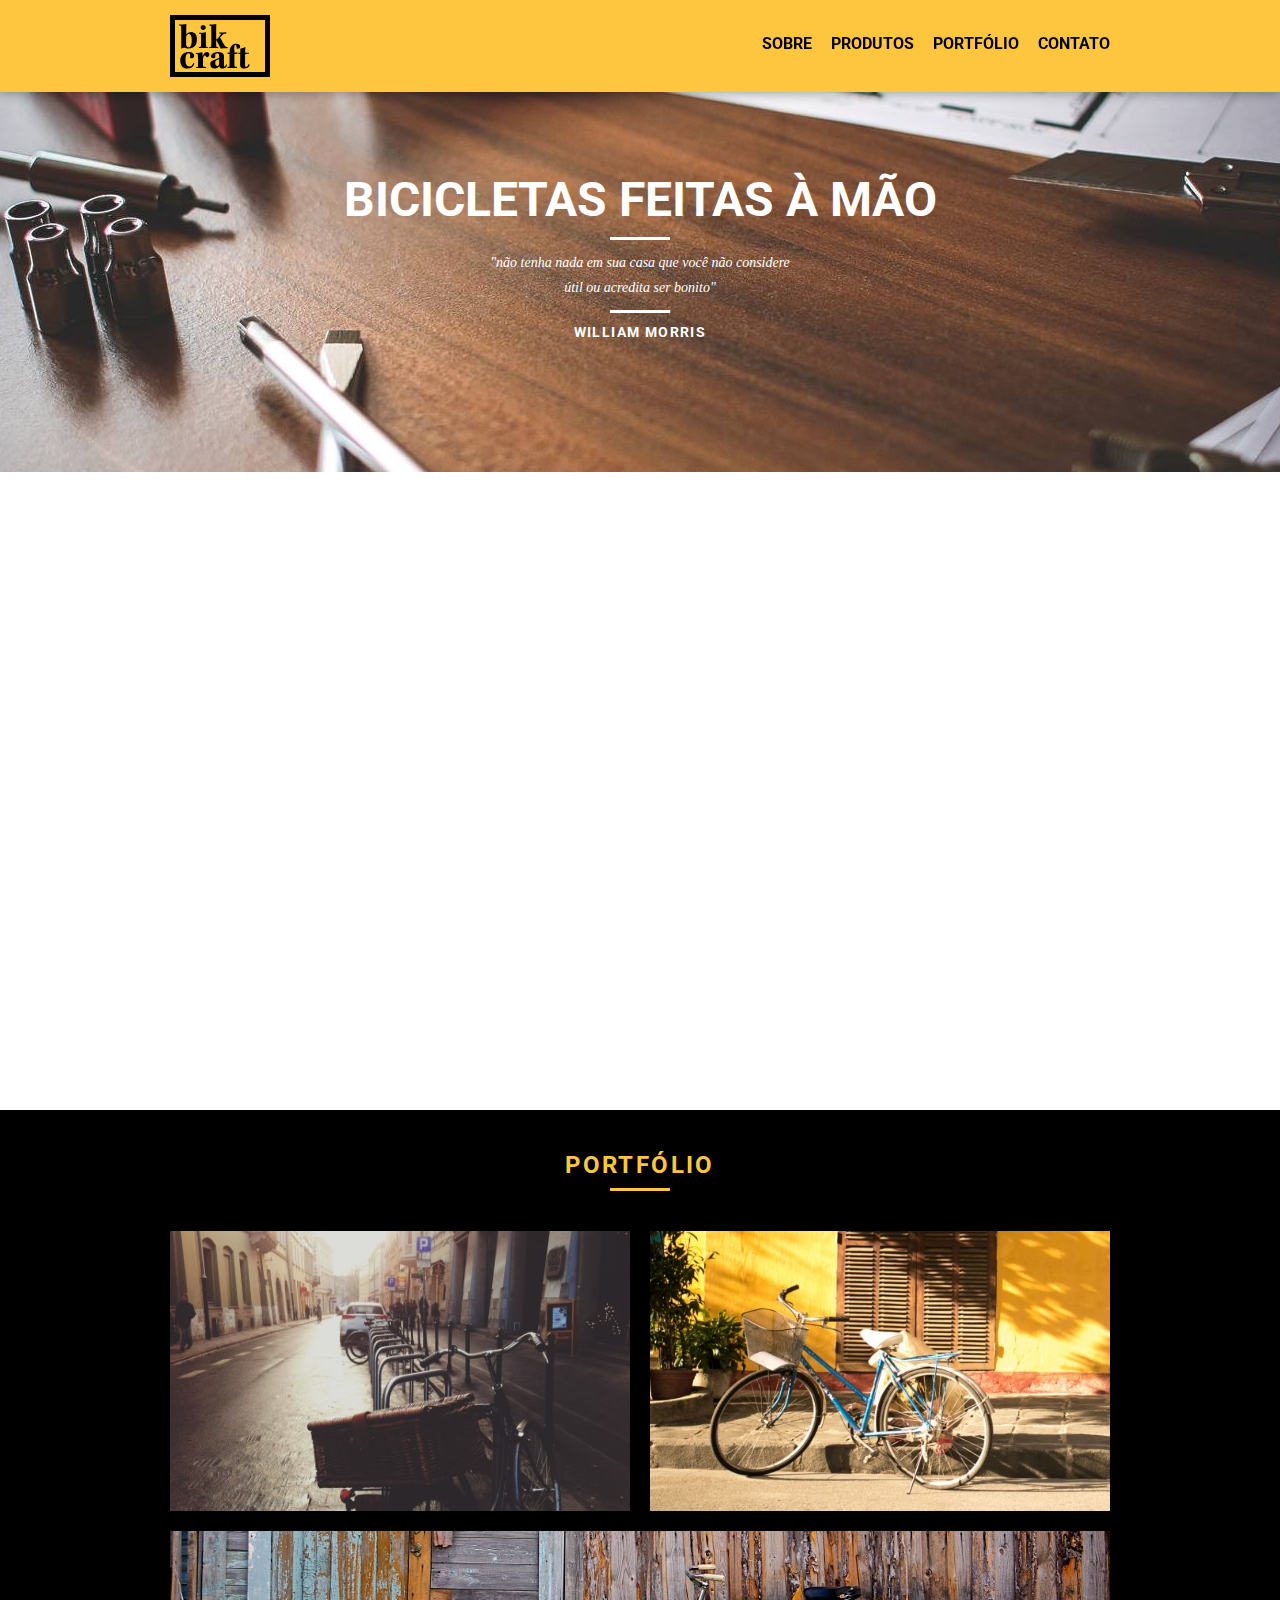
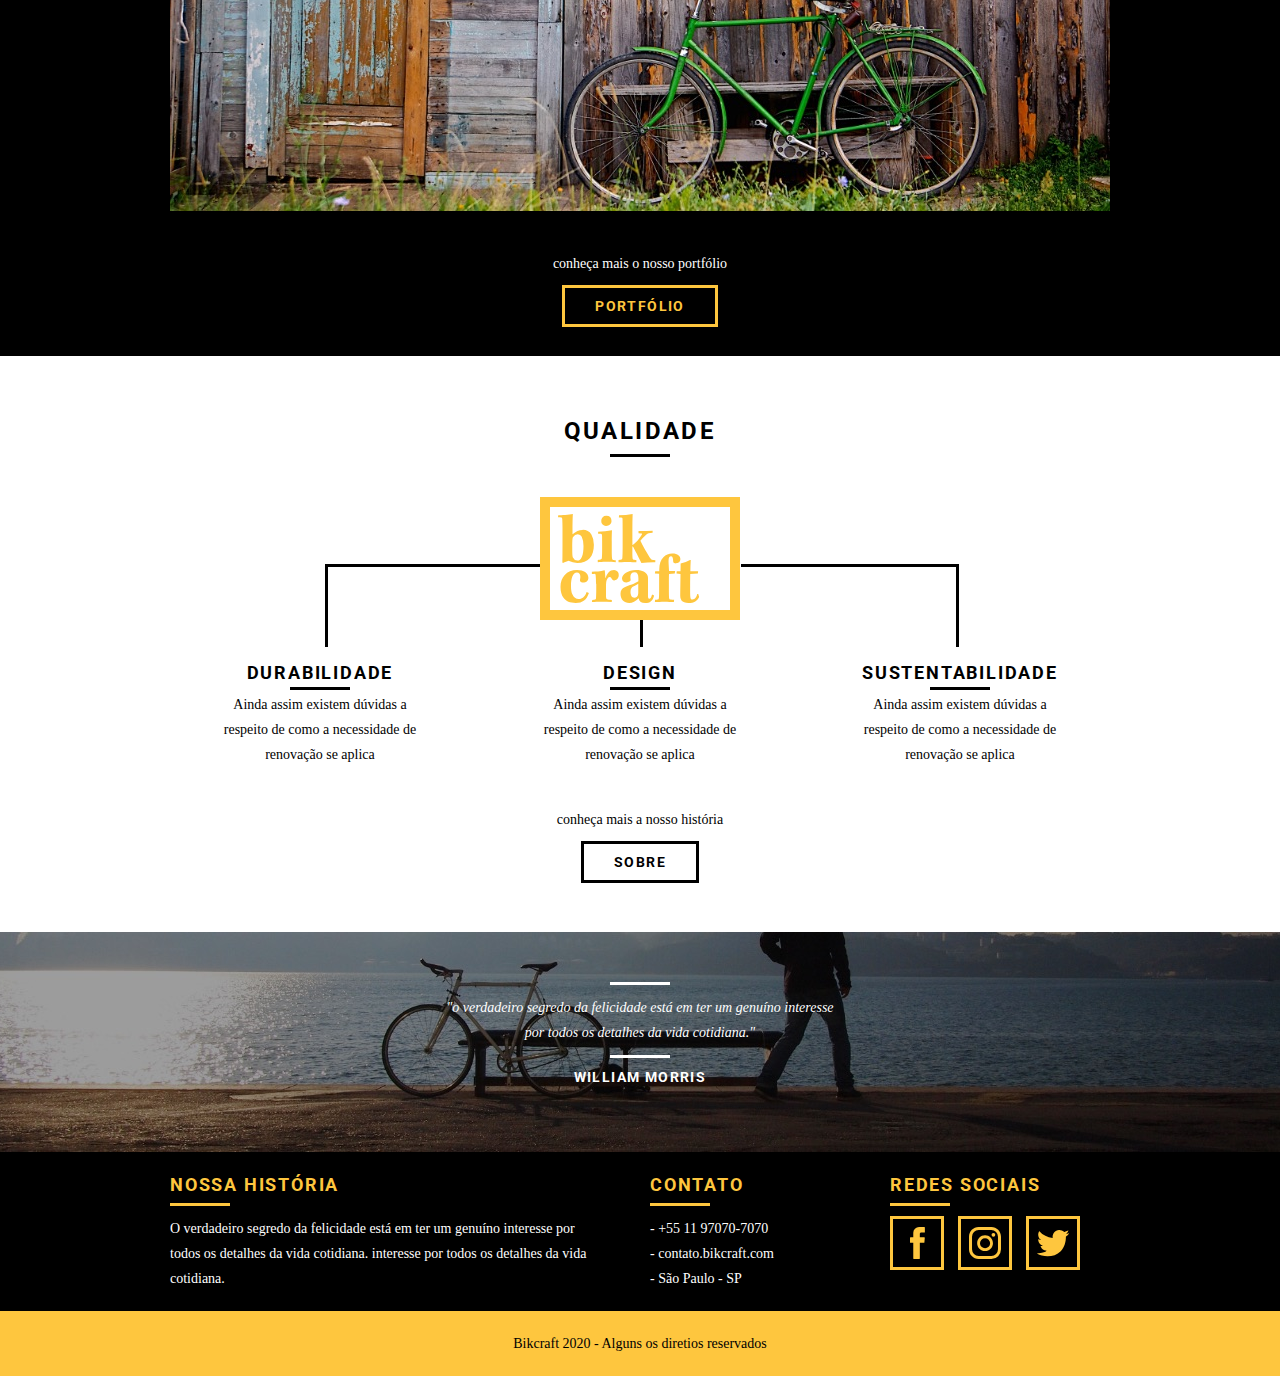
<file: index.html>
<!DOCTYPE html>
<html lang="pt-br">

<head>
  <meta charset="UTF-8">
  <meta name="viewport" content="width=device-width, initial-scale=1.0">
  <title>Bikcraft</title>
  <link rel="stylesheet" href="css/normalize.css">
  <link rel="stylesheet" href="css/reset.css">
  <link rel="stylesheet" href="css/grid.css">
  <link rel="stylesheet" href="css/style.css">
  <link rel="stylesheet" href="css/responsivo.css">

  <link rel="shortcut icon" href="favicon.ico" type="image/x-icon">

  <link href="https://fonts.googleapis.com/css2?family=Roboto:ital,wght@0,400;0,700;1,400&display=swap" rel="stylesheet">

  <!-- Adiciona a classe "js" para javascript no site, apenas para caso o browser usado para acessá-lo não habilite automaticamente (que é raro, mas pode acontece) -->
  <script>document.documentElement.classList.add("js")</script>
</head>

<body>
  <header class="header">
    <div class="container">
      <a href="index.html" class="grid-4" title="home">
        <img src="img/bikcraft.svg" alt="logo bikvcraft">
      </a>
      <nav class="header-menu grid-12">
        <ul>
          <li><a href="sobre.html" title="sobre">Sobre</a></li>
          <li><a href="produtos.html" title="produtos">Produtos</a></li>
          <li><a href="portfolio.html" title="portfolio">Portfólio</a></li>
          <li><a href="contato.html" title="contato">Contato</a></li>
        </ul>
      </nav>
    </div>
  </header>

  <section class="introducao">
    <div class="conatiner">
      <h1 data-anime="400" class="fadeInDown">Bicicletas feitas à mão</h1>
      <blockquote data-anime="800" class="quote-externo fadeInDown">
        <p>"não tenha nada em sua casa que você não considere útil ou acredita ser bonito"</p>
        <cite>WILLIAM MORRIS</cite>
      </blockquote>
      <a data-anime="1200" href="produtos.html" class="btn">Orçamento</a>
    </div>
  </section>

  <section data-anime="1600" class="produtos container fadeInDown">
    <h2 class="subtitulo">Produtos</h2>
    <ul class="produtos-lista">
      <li class="grid-1-3">
        <div class="produtos-icone">
          <img src="./img/produtos/passeio.svg" alt="bicicleta de passeio">
        </div>
        <h3>Passeio</h3>
        <p>Ainda assim existem dúvidas a respeito de como a necessidade de renovação.</p>
      </li>
      <li class="grid-1-3">
        <div class="produtos-icone">
          <img src="./img/produtos/esporte.svg" alt="bicicleta de esporte">
        </div>
        <h3>Esporte</h3>
        <p>Ainda assim existem dúvidas a respeito de como a necessidade de renovação.</p>
      </li>
      <li class="grid-1-3">
        <div class="produtos-icone">
          <img src="./img/produtos/retro.svg" alt="bicicleta retro">
        </div>
        <h3>Retrô</h3>
        <p>Ainda assim existem dúvidas a respeito de como a necessidade de renovação.</p>
      </li>
    </ul>

    <div class="call">
      <p>clique aqui e veja os detalhes dos produtos</p>
      <a href="produtos.html" class="btn btn-preto">Produtos</a>
    </div>
  </section>

  <section class="portfolio">
    <div class="container">
      <h2 class="subtitulo">Portfólio</h2>
      <ul class="portfolio-lista">
        <li class="grid-8"><img src="img/portfolio/retro.jpg" alt="bike retro"></li>
        <li class="grid-8"><img src="img/portfolio/passeio.jpg" alt="bike passeio"></li>
        <li class="grid-16"><img src="img/portfolio/esporte.jpg" alt="bike esporte"></li>
      </ul>

      <div class="call">
        <p>conheça mais o nosso portfólio</p>
        <a href="portfolio.html" class="btn">Portfólio</a>
      </div>
    </div>
  </section>

  <section class="qualidade container">
    <h2 class="subtitulo">Qualidade</h2>
    <img src="img/bikcraft-qualidade.svg" alt="bickcraft">
    <ul class="qualidade-lista">
      <li class="grid-1-3">
        <h3>Durabilidade</h3>
        <p>Ainda assim existem dúvidas a respeito de como a necessidade de renovação se aplica</p>
      </li>
      <li class="grid-1-3">
        <h3>Design</h3>
        <p>Ainda assim existem dúvidas a respeito de como a necessidade de renovação se aplica</p>
      </li>
      <li class="grid-1-3">
        <h3>Sustentabilidade</h3>
        <p>Ainda assim existem dúvidas a respeito de como a necessidade de renovação se aplica</p>
      </li>
    </ul>

    <div class="call">
      <p>conheça mais a nosso história</p>
      <a href="sobre.html" class="btn btn-preto">Sobre</a>
    </div>
  </section>

  <section class="quebra">
    <blockquote class="quote-externo container">
      <p>
        "o verdadeiro segredo da felicidade está em ter um genuíno interesse por todos os detalhes da vida cotidiana."
      </p>
      <cite>WILLIAM MORRIS</cite>
    </blockquote>
  </section>

  <footer>
    <div class="footer">
      <div class="container">
        <div class="grid-8 footer-historia">
          <h3>Nossa História</h3>
          <p>O verdadeiro segredo da felicidade está em ter um genuíno interesse por todos os detalhes da vida cotidiana. interesse por todos os detalhes da vida cotidiana.</p>
        </div>

        <div class="grid-4 footer-contato">
          <h3>Contato</h3>
          <ul>
            <li>- +55 11 97070-7070</li>
            <li>- contato.bikcraft.com</li>
            <li>- São Paulo - SP</li>
          </ul>
        </div>

        <div class="grid-4 footer-redes-sociais">
          <h3>Redes Sociais</h3>
          <ul>
            <li>
              <a href="https://facebook.com" target="_blank">
                <img src="img/redes-sociais/facebook.svg" alt="rede social facebook">
              </a>
            </li>
            <li>
              <a href="https://instagram.com" target="_blank">
                <img src="img/redes-sociais/instagram.svg" alt="rede social instagram">
              </a>
            </li>
            <li>
              <a href="https://twitter.com" target="_blank">
                <img src="img/redes-sociais/twitter.svg" alt="rede social twitter">
              </a>
            </li>
          </ul>
        </div>
      </div>
    </div>

    <div class="copyright">
      <div class="container">
        <p class="grid-16">Bikcraft 2020 - Alguns os diretios reservados</p>
      </div>
    </div>
  </footer>

  <script src="./js/simple-anime.js"></script>
  <script src="./js/script.js"></script>
</body>

</html>
</file>
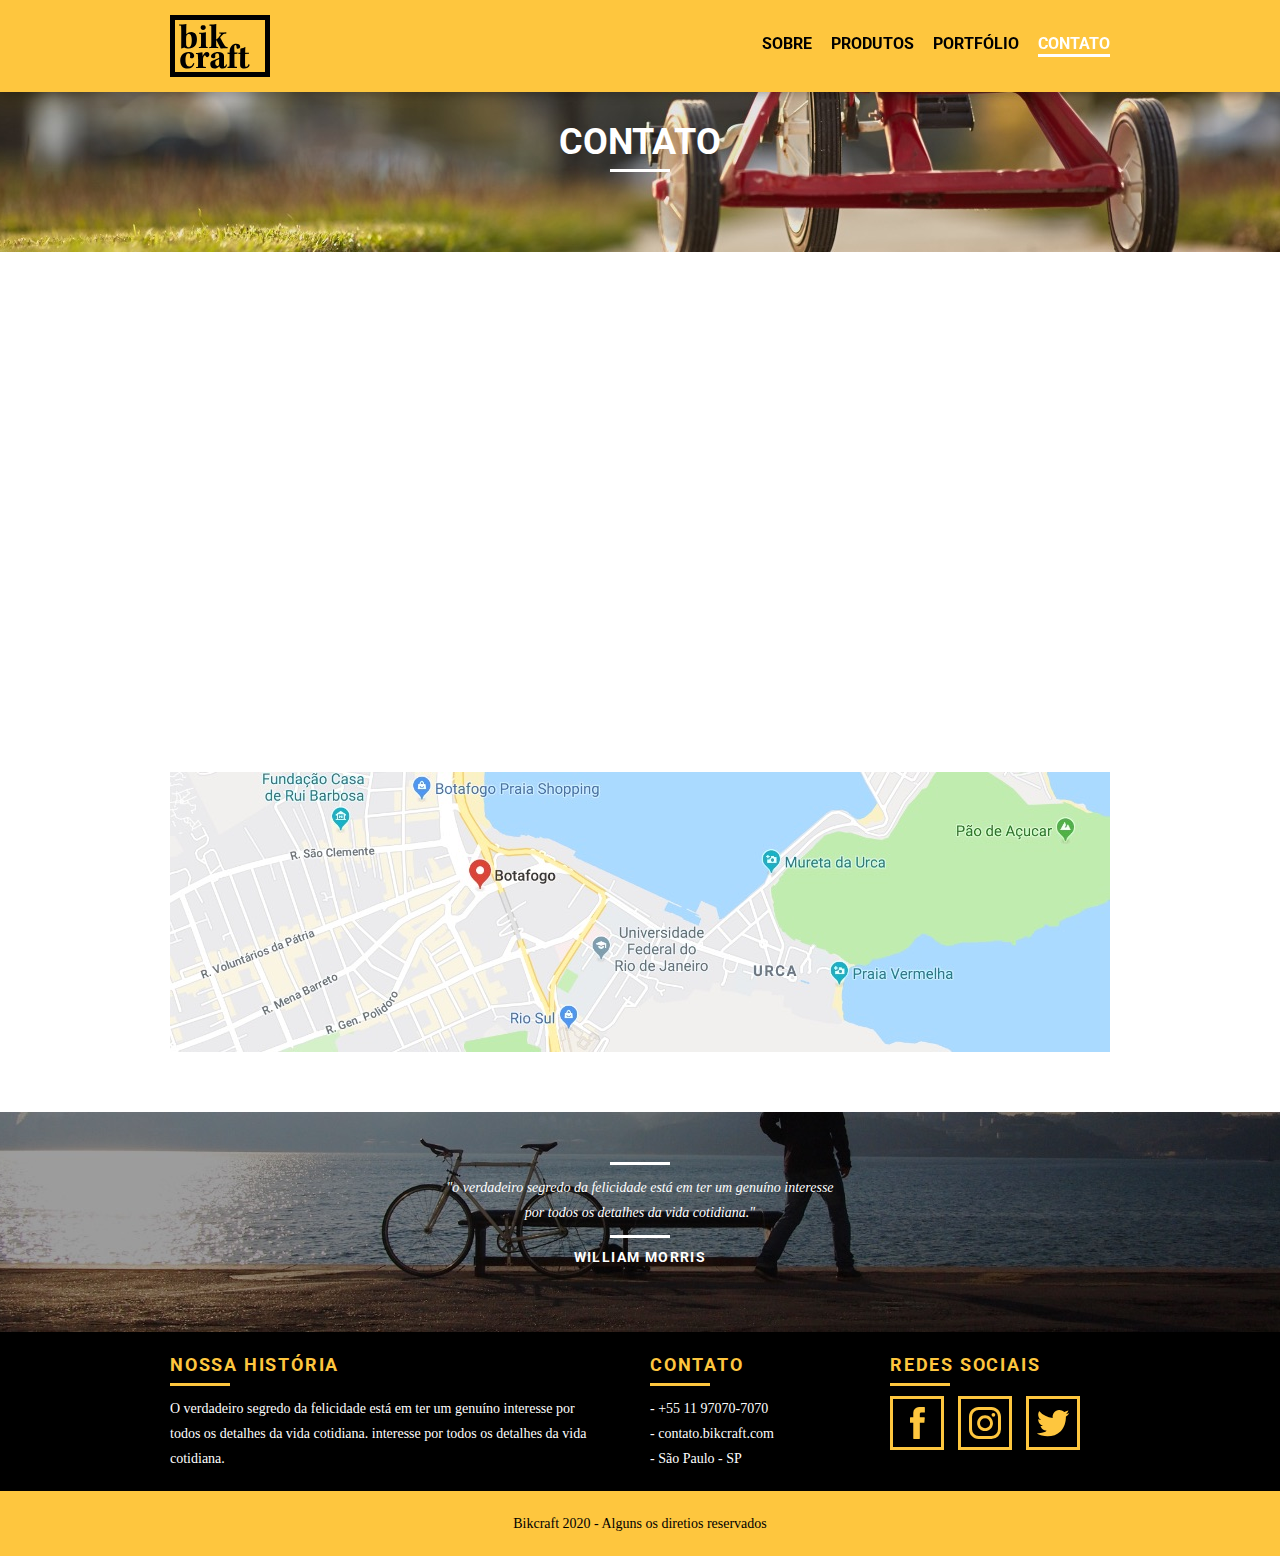
<file: contato.html>
<!DOCTYPE html>
<html lang="pt-br">

<head>
  <meta charset="UTF-8">
  <meta name="viewport" content="width=device-width, initial-scale=1.0">
  <title>Bikcraft - Contato</title>
  <link rel="stylesheet" href="css/normalize.css">
  <link rel="stylesheet" href="css/reset.css">
  <link rel="stylesheet" href="css/grid.css">
  <link rel="stylesheet" href="css/style.css">
  <link rel="stylesheet" href="css/contato.css">
  <link rel="stylesheet" href="css/responsivo.css">

  <link rel="shortcut icon" href="favicon.ico" type="image/x-icon">

  <link href="https://fonts.googleapis.com/css2?family=Roboto:ital,wght@0,400;0,700;1,400&display=swap" rel="stylesheet">

  <!-- Adiciona a classe "js" para javascript no site, apenas para caso o browser usado para acessá-lo não habilite automaticamente (que é raro, mas pode acontece) -->
  <script>document.documentElement.classList.add("js")</script>
</head>

<body>
  <header class="header">
    <div class="container">
      <a href="index.html" class="grid-4" title="home">
        <img src="img/bikcraft.svg" alt="logo bikvcraft">
      </a>
      <nav class="header-menu grid-12">
        <ul>
          <li><a href="sobre.html" title="sobre">Sobre</a></li>
          <li><a href="produtos.html" title="produtos">Produtos</a></li>
          <li><a href="portfolio.html" title="portfolio">Portfólio</a></li>
          <li><a href="contato.html" title="contato" class="menu-ativo">Contato</a></li>
        </ul>
      </nav>
    </div>
  </header>

  <section class="introducao-interna interna-contato">
    <div class="container">
      <h1 data-anime="400" class="fadeInDown">Contato</h1>
      <p data-anime="800" class="fadeInDown">tire suas dúvidas com a gente</p>
    </div>
  </section>

  <section data-anime="1200" class="contato container fadeInDown">
    <form id="form-orcamento" class="contato-form grid-8">
      <label for="nome">Nome</label>
      <input type="text" id="nome">

      <label for="email">E-mail</label>
      <input type="text" id="email">

      <label for="telefone">Telefone</label>
      <input type="text" id="telefone">

      <label for="especificacoes">Mensagem</label>
      <textarea type="text" id="especificacoes"></textarea>

      <button type="submit" class="btn">Enviar</button>
    </form>
    <div class="contato-dados grid-8">
      <h3>Dados</h3>
      <span>+55 11 97070-7070</span>
      <span>orcamento@bikcraft.com.br</span>
      <span>Rua Aquela Lá - São Paulo</span>
      <span>São Paulo - SP - Brasil</span>
      <h3>Redes Sociais</h3>
      <ul>
        <li>
          <a href="https://facebook.com" target="_blank">
            <img src="img/redes-sociais/facebook.svg" alt="rede social facebook">
          </a>
        </li>
        <li>
          <a href="https://instagram.com" target="_blank">
            <img src="img/redes-sociais/instagram.svg" alt="rede social instagram">
          </a>
        </li>
        <li>
          <a href="https://twitter.com" target="_blank">
            <img src="img/redes-sociais/twitter.svg" alt="rede social twitter">
          </a>
        </li>
      </ul>
    </div>
  </section>

  <section class="container contato-mapa">
    <a href="https://google.com" target="_blank" class="grid-16">
      <img src="img/endereco-bikcraft.jpg" alt="Endereço da Bikcraft">
    </a>
  </section>

  <section class="quebra">
    <blockquote class="quote-externo container">
      <p>
        "o verdadeiro segredo da felicidade está em ter um genuíno interesse por todos os detalhes da vida cotidiana."
      </p>
      <cite>WILLIAM MORRIS</cite>
    </blockquote>
  </section>

  <footer>
    <div class="footer">
      <div class="container">
        <div class="grid-8 footer-historia">
          <h3>Nossa História</h3>
          <p>O verdadeiro segredo da felicidade está em ter um genuíno interesse por todos os detalhes da vida cotidiana. interesse por todos os detalhes da vida cotidiana.</p>
        </div>

        <div class="grid-4 footer-contato">
          <h3>Contato</h3>
          <ul>
            <li>- +55 11 97070-7070</li>
            <li>- contato.bikcraft.com</li>
            <li>- São Paulo - SP</li>
          </ul>
        </div>

        <div class="grid-4 footer-redes-sociais">
          <h3>Redes Sociais</h3>
          <ul>
            <li>
              <a href="https://facebook.com" target="_blank">
                <img src="img/redes-sociais/facebook.svg" alt="rede social facebook">
              </a>
            </li>
            <li>
              <a href="https://instagram.com" target="_blank">
                <img src="img/redes-sociais/instagram.svg" alt="rede social instagram">
              </a>
            </li>
            <li>
              <a href="https://twitter.com" target="_blank">
                <img src="img/redes-sociais/twitter.svg" alt="rede social twitter">
              </a>
            </li>
          </ul>
        </div>
      </div>
    </div>

    <div class="copyright">
      <div class="container">
        <p class="grid-16">Bikcraft 2020 - Alguns os diretios reservados</p>
      </div>
    </div>
  </footer>

  <script src="./js/simple-anime.js"></script>
  <script src="./js/script.js"></script>
</body>

</html>
</file>
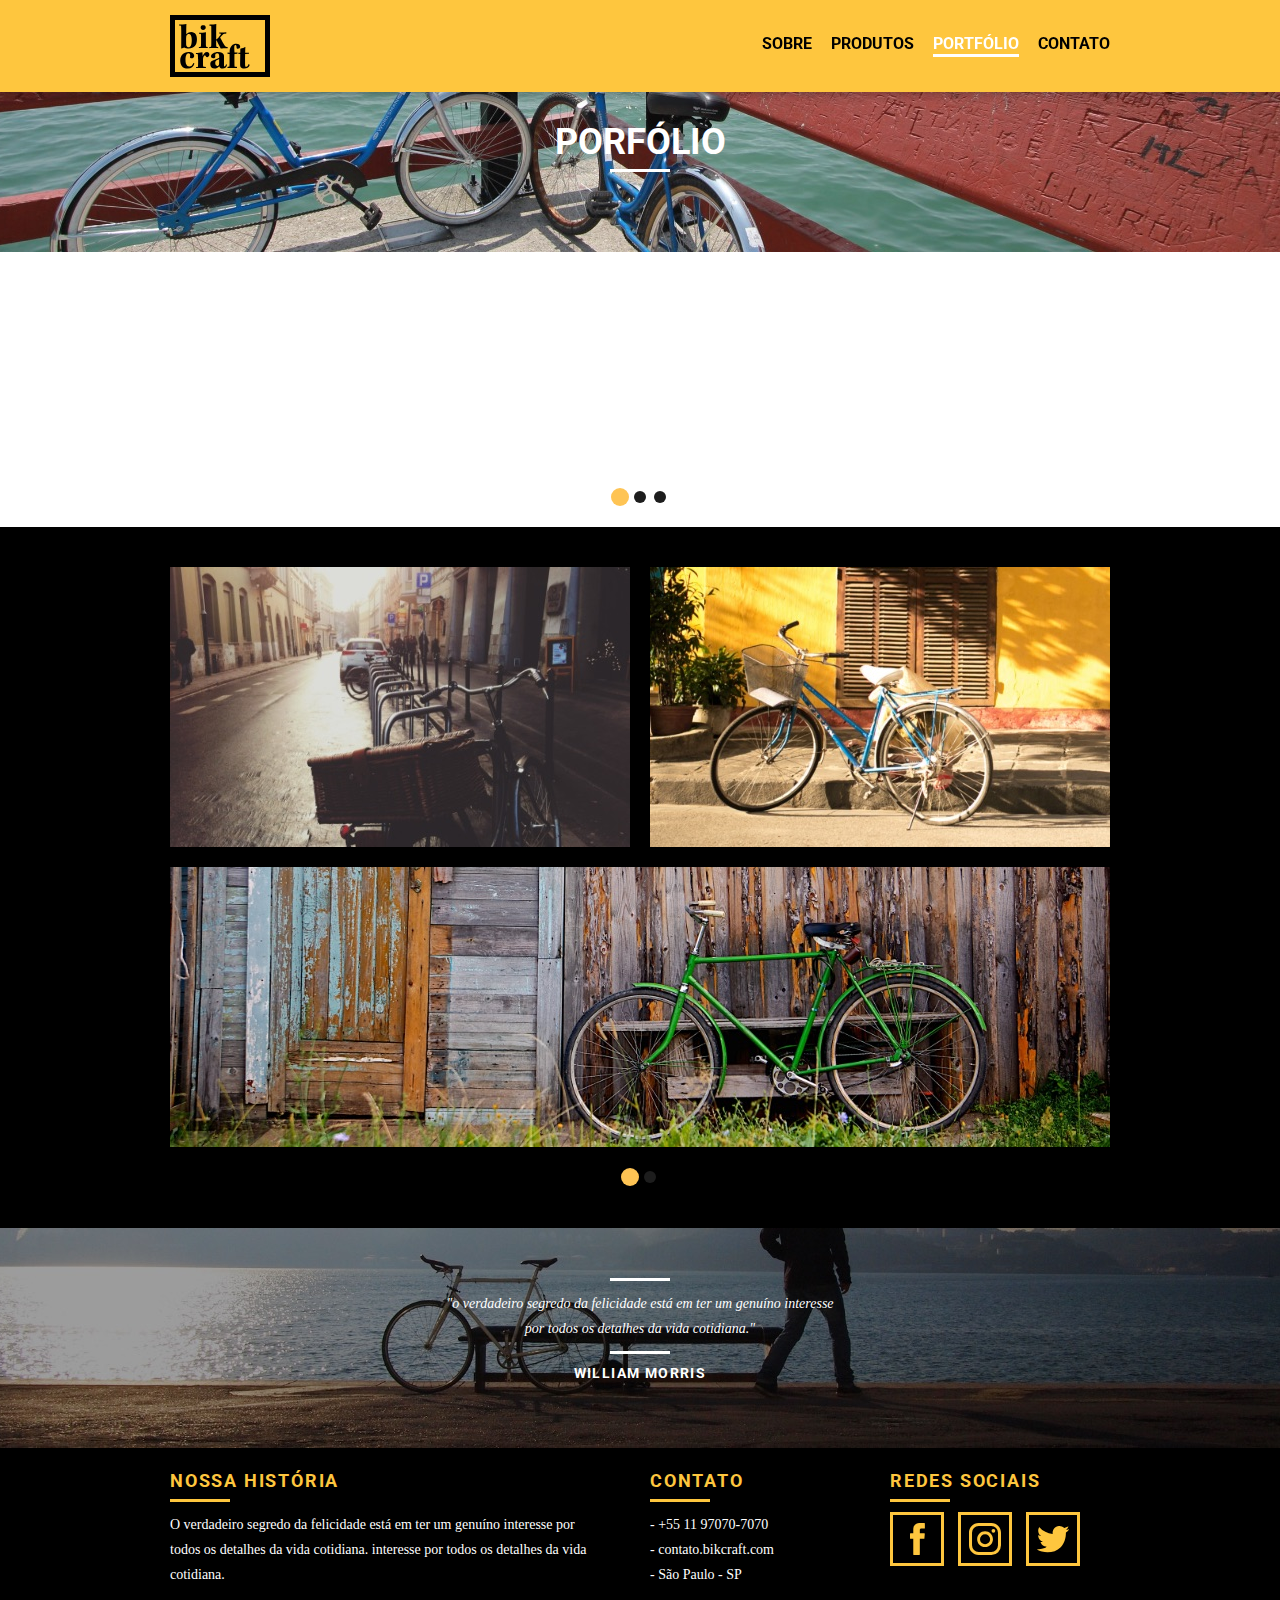
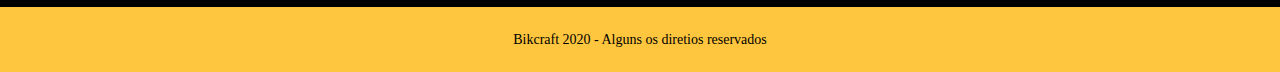
<file: portfolio.html>
<!DOCTYPE html>
<html lang="pt-br">

<head>
  <meta charset="UTF-8">
  <meta name="viewport" content="width=device-width, initial-scale=1.0">
  <title>Bikcraft - Portfolio</title>
  <link rel="stylesheet" href="css/normalize.css">
  <link rel="stylesheet" href="css/reset.css">
  <link rel="stylesheet" href="css/grid.css">
  <link rel="stylesheet" href="css/style.css">
  <link rel="stylesheet" href="css/portfolio.css">
  <link rel="stylesheet" href="css/responsivo.css">

  <link rel="shortcut icon" href="favicon.ico" type="image/x-icon">

  <link href="https://fonts.googleapis.com/css2?family=Roboto:ital,wght@0,400;0,700;1,400&display=swap" rel="stylesheet">

  <!-- Adiciona a classe "js" para javascript no site, apenas para caso o browser usado para acessá-lo não habilite automaticamente (que é raro, mas pode acontece) -->
  <script>document.documentElement.classList.add("js")</script>
</head>

<body>
  <header class="header">
    <div class="container">
      <a href="index.html" class="grid-4" title="home">
        <img src="img/bikcraft.svg" alt="logo bikvcraft">
      </a>
      <nav class="header-menu grid-12">
        <ul>
          <li><a href="sobre.html" title="sobre">Sobre</a></li>
          <li><a href="produtos.html" title="produtos">Produtos</a></li>
          <li><a href="portfolio.html" title="portfolio" class="menu-ativo">Portfólio</a></li>
          <li><a href="contato.html" title="contato">Contato</a></li>
        </ul>
      </nav>
    </div>
  </header>

  <section class="introducao-interna interna-portfolio">
    <div class="container">
      <h1 data-anime="400" class="fadeInDown">Porfólio</h1>
      <p data-anime="800" class="fadeInDown">conheça os projetos que amamos mostrar</p>
    </div>
  </section>

  <section data-anime="1200" data-slide="quote" class="container fadeInDown">
    <blockquote class="quote-clientes">
      <p>"Pedalar sempre foi a minha paixão, o que o pessal da Bikcraft fez foi intensificar o meu amor por esta atividade. Recomendo a todos que amo."</p>
      <cite>Barbara Moss</cite>
    </blockquote>

    <blockquote class="quote-clientes">
      <p>"Nada melhor do que dar um rolê com a minha Bikcraft no paque. Essa é a minha companheira mais fiel, nunca me traiu e está sempre à minha disposição."</p>
      <cite>Jhony Rato</cite>
    </blockquote>

    <blockquote class="quote-clientes">
      <p>"Aqueles que ainda não possuem uma Bikcraft, não sabem o que estão perdendo, A precisão é absurda e a velocidade transcedental. Nunca vi nada igual."</p>
      <cite>Bernardo </cite>
    </blockquote>
  </section>

  <section class="portfolio">
    <div class="container" data-slide="portfolio">
      <ul class="portfolio-lista">
        <li class="grid-8"><img src="img/portfolio/retro.jpg" alt="bike retro"></li>
        <li class="grid-8"><img src="img/portfolio/passeio.jpg" alt="bike passeio"></li>
        <li class="grid-16"><img src="img/portfolio/esporte.jpg" alt="bike esporte"></li>
      </ul>
      <ul class="portfolio-lista">
        <li class="grid-8"><img src="img/portfolio/passeio.jpg" alt="bike passeio"></li>
        <li class="grid-8"><img src="img/portfolio/retro.jpg" alt="bike retro"></li>
        <li class="grid-16"><img src="img/portfolio/esporte.jpg" alt="bike esporte"></li>
      </ul>
    </div>
  </section>

  <section class="quebra">
    <blockquote class="quote-externo container">
      <p>
        "o verdadeiro segredo da felicidade está em ter um genuíno interesse por todos os detalhes da vida cotidiana."
      </p>
      <cite>WILLIAM MORRIS</cite>
    </blockquote>
  </section>

  <footer>
    <div class="footer">
      <div class="container">
        <div class="grid-8 footer-historia">
          <h3>Nossa História</h3>
          <p>O verdadeiro segredo da felicidade está em ter um genuíno interesse por todos os detalhes da vida cotidiana. interesse por todos os detalhes da vida cotidiana.</p>
        </div>

        <div class="grid-4 footer-contato">
          <h3>Contato</h3>
          <ul>
            <li>- +55 11 97070-7070</li>
            <li>- contato.bikcraft.com</li>
            <li>- São Paulo - SP</li>
          </ul>
        </div>

        <div class="grid-4 footer-redes-sociais">
          <h3>Redes Sociais</h3>
          <ul>
            <li>
              <a href="https://facebook.com" target="_blank">
                <img src="img/redes-sociais/facebook.svg" alt="rede social facebook">
              </a>
            </li>
            <li>
              <a href="https://instagram.com" target="_blank">
                <img src="img/redes-sociais/instagram.svg" alt="rede social instagram">
              </a>
            </li>
            <li>
              <a href="https://twitter.com" target="_blank">
                <img src="img/redes-sociais/twitter.svg" alt="rede social twitter">
              </a>
            </li>
          </ul>
        </div>
      </div>
    </div>

    <div class="copyright">
      <div class="container">
        <p class="grid-16">Bikcraft 2020 - Alguns os diretios reservados</p>
      </div>
    </div>
  </footer>

  <script src="./js/simple-slide.js"></script>
  <script src="./js/simple-anime.js"></script>
  <script src="./js/script.js"></script>
</body>

</html>
</file>
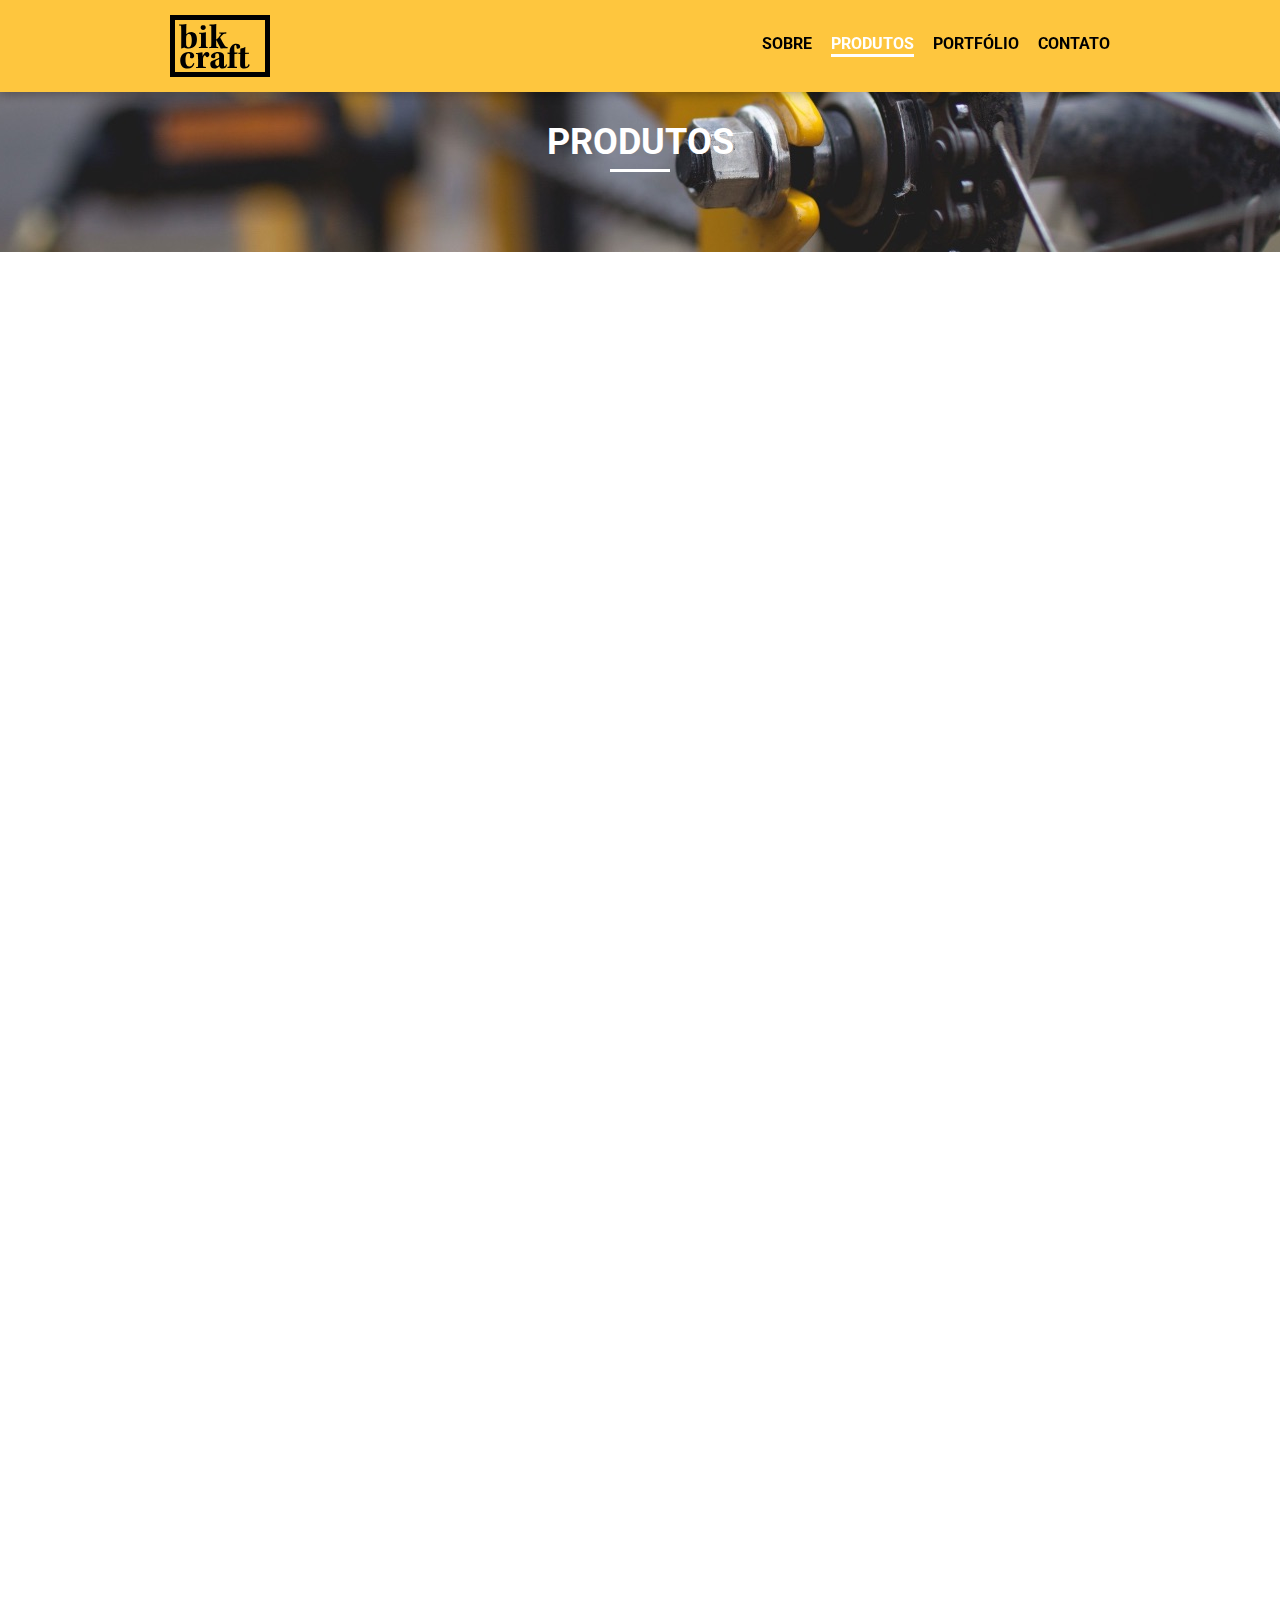
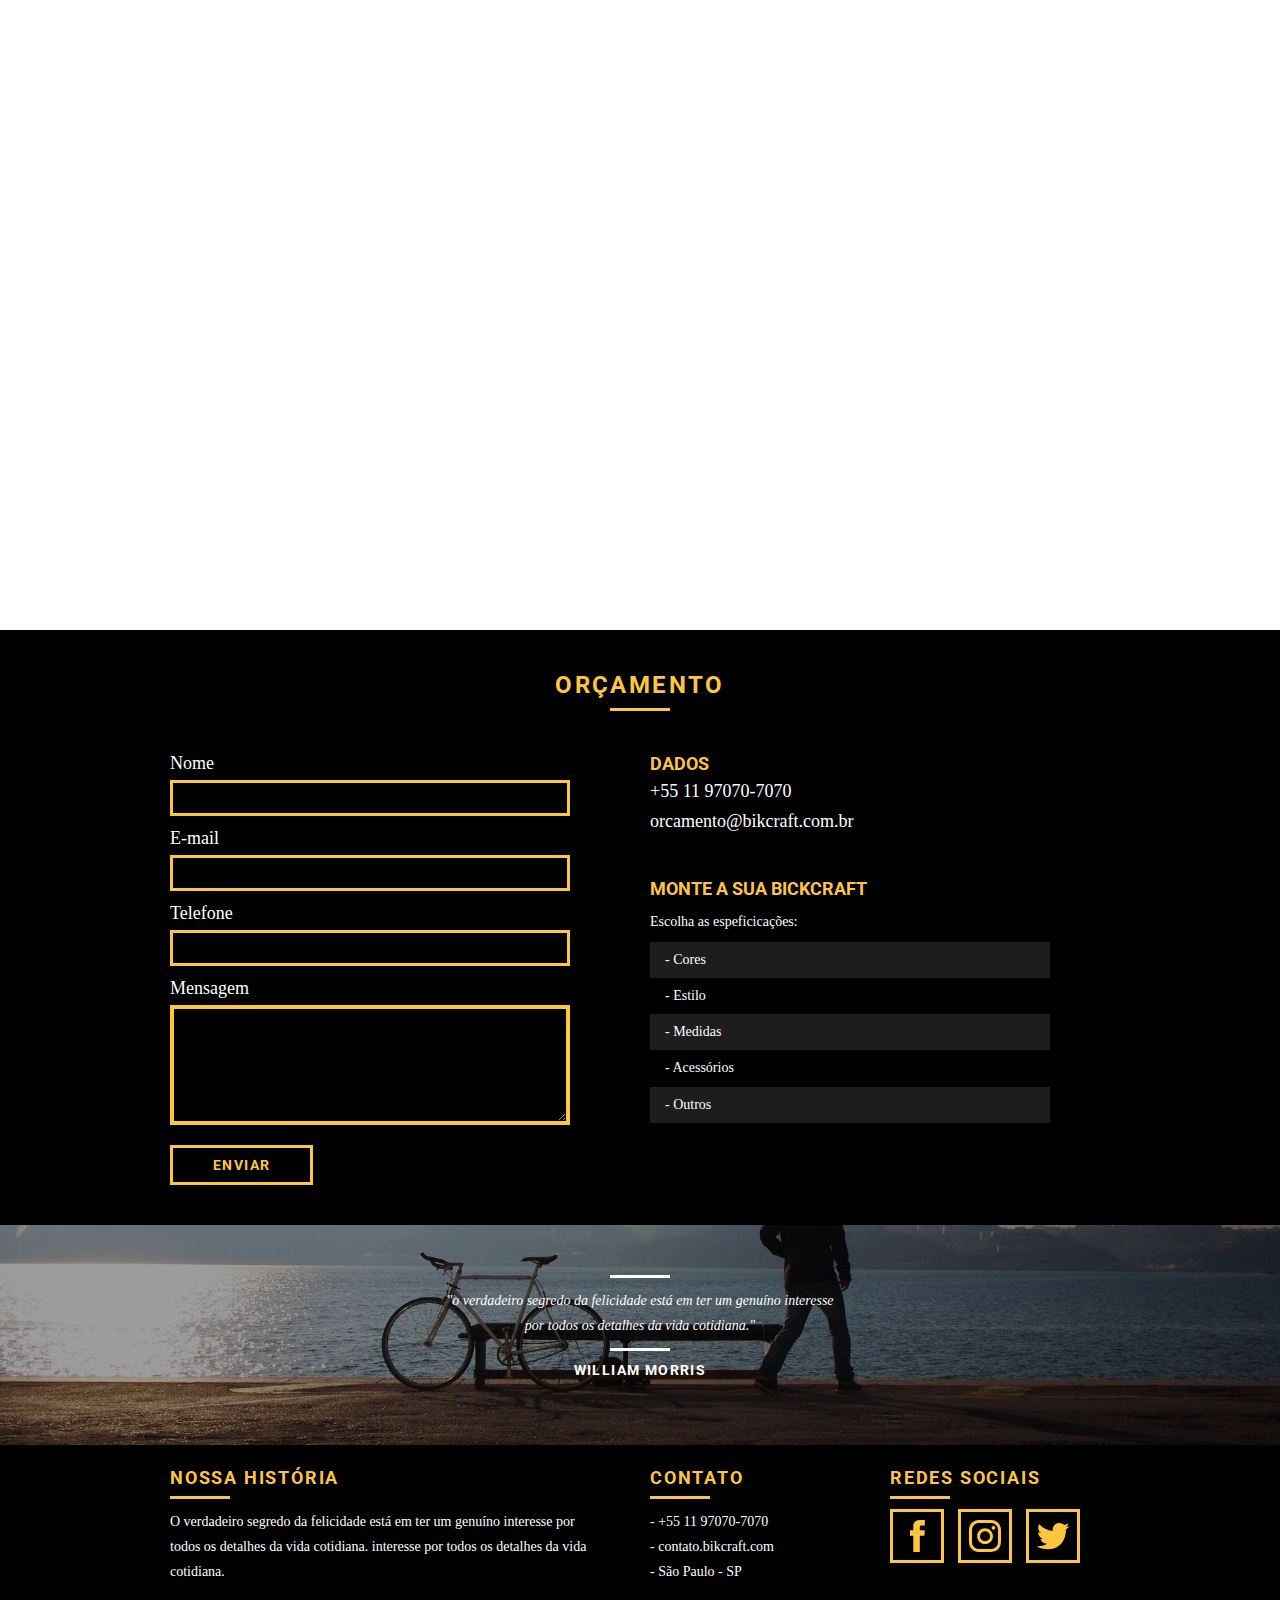
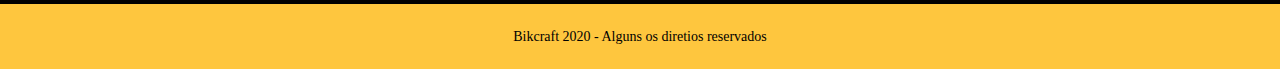
<file: produtos.html>
<!DOCTYPE html>
<html lang="pt-br">

<head>
  <meta charset="UTF-8">
  <meta name="viewport" content="width=device-width, initial-scale=1.0">
  <title>Bikcraft - Produtos</title>
  <link rel="stylesheet" href="css/normalize.css">
  <link rel="stylesheet" href="css/reset.css">
  <link rel="stylesheet" href="css/grid.css">
  <link rel="stylesheet" href="css/style.css">
  <link rel="stylesheet" href="css/produtos.css">
  <link rel="stylesheet" href="css/responsivo.css">

  <link rel="shortcut icon" href="favicon.ico" type="image/x-icon">

  <link href="https://fonts.googleapis.com/css2?family=Roboto:ital,wght@0,400;0,700;1,400&display=swap" rel="stylesheet">

  <!-- Adiciona a classe "js" para javascript no site, apenas para caso o browser usado para acessá-lo não habilite automaticamente (que é raro, mas pode acontece) -->
  <script>document.documentElement.classList.add("js")</script>
</head>

<body>
  <header class="header">
    <div class="container">
      <a href="index.html" class="grid-4" title="home">
        <img src="img/bikcraft.svg" alt="logo bikvcraft">
      </a>
      <nav class="header-menu grid-12">
        <ul>
          <li><a href="sobre.html" title="sobre">Sobre</a></li>
          <li><a href="produtos.html" title="produtos" class="menu-ativo">Produtos</a></li>
          <li><a href="portfolio.html" title="portfolio">Portfólio</a></li>
          <li><a href="contato.html" title="contato">Contato</a></li>
        </ul>
      </nav>
    </div>
  </header>

  <section class="introducao-interna interna-produtos">
    <div class="container">
      <h1 data-anime="400" class="fadeInDown">Produtos</h1>
      <p data-anime="800" class="fadeInDown">conheça todos os produtos</p>
    </div>
  </section>

  <section data-anime="1200" class="container produto-item fadeInDown">
    <div class="grid-11">
      <img src="img/produtos/bikcraft-passeio-1.jpg" alt="Bikcraft passeio">
      <h2>Passeios</h2>
    </div>
    <div class="grid-5 produto-icone">
      <img src="img/produtos/passeio.svg" alt="Ícone passeio">
    </div>
    <div class="grid-8">
      <img src="img/produtos/bikcraft-passeio-2.jpg" alt="Bikcraft passeio">
    </div>

    <div class="grid-8 produto-info">
      <p>No mundo atual, a contínua expansão de nossa atividade cumpre um papel essencial na fórmula da gestão inovadora da qual fazemos parte inovadora da qual fazemos parte.</p>
      <ul>
        <li>Confroto</li>
        <li>Velocidade</li>
        <li>Design</li>
        <li>Versatilidade</li>
      </ul>
    </div>
  </section>

  <section data-anime="1600" class="container produto-item fadeInDown">
    <div class="grid-11">
      <img src="img/produtos/bikcraft-esporte-1.jpg" alt="Bikcraft esporte">
      <h2>Esporte</h2>
    </div>
    <div class="grid-5 produto-icone">
      <img src="img/produtos/esporte.svg" alt="Ícone esporte">
    </div>
    <div class="grid-8">
      <img src="img/produtos/bikcraft-esporte-2.jpg" alt="Bikcraft esporte">
    </div>

    <div class="grid-8 produto-info">
      <p>No mundo atual, a contínua expansão de nossa atividade cumpre um papel essencial na fórmula da gestão inovadora da qual fazemos parte inovadora da qual fazemos parte.</p>
      <ul>
        <li>Confroto</li>
        <li>Velocidade</li>
        <li>Design</li>
        <li>Versatilidade</li>
      </ul>
    </div>
  </section>

  <section data-anime="2000" class="container produto-item fadeInDown">
    <div class="grid-11">
      <img src="img/produtos/bikcraft-retro-1.jpg" alt="Bikcraft retro">
      <h2>Retrô</h2>
    </div>
    <div class="grid-5 produto-icone">
      <img src="img/produtos/retro.svg" alt="Ícone retro">
    </div>
    <div class="grid-8">
      <img src="img/produtos/bikcraft-retro-2.jpg" alt="Bikcraft retro">
    </div>

    <div class="grid-8 produto-info">
      <p>No mundo atual, a contínua expansão de nossa atividade cumpre um papel essencial na fórmula da gestão inovadora da qual fazemos parte inovadora da qual fazemos parte.</p>
      <ul>
        <li>Confroto</li>
        <li>Velocidade</li>
        <li>Design</li>
        <li>Versatilidade</li>
      </ul>
    </div>
  </section>

  <section class="orcamento">
    <div class="container">
      <h2 class="subtitulo">Orçamento</h2>
      <form id="form-orcamento" class="form grid-8">
        <label for="nome">Nome</label>
        <input type="text" id="nome">

        <label for="email">E-mail</label>
        <input type="text" id="email">

        <label for="telefone">Telefone</label>
        <input type="text" id="telefone">

        <label for="especificacoes">Mensagem</label>
        <textarea type="text" id="especificacoes"></textarea>

        <button type="submit" class="btn">Enviar</button>
      </form>
      <div class="orcamento-dados grid-8">
        <h3>Dados</h3>
        <span>+55 11 97070-7070</span>
        <span>orcamento@bikcraft.com.br</span>
        <h3>Monte a sua Bickcraft</h3>
        <p>Escolha as espeficicações:</p>
        <ul>
          <li>- Cores</li>
          <li>- Estilo</li>
          <li>- Medidas</li>
          <li>- Acessórios</li>
          <li>- Outros</li>
        </ul>
      </div>
    </div>
  </section>

  <section class="quebra">
    <blockquote class="quote-externo container">
      <p>
        "o verdadeiro segredo da felicidade está em ter um genuíno interesse por todos os detalhes da vida cotidiana."
      </p>
      <cite>WILLIAM MORRIS</cite>
    </blockquote>
  </section>

  <footer>
    <div class="footer">
      <div class="container">
        <div class="grid-8 footer-historia">
          <h3>Nossa História</h3>
          <p>O verdadeiro segredo da felicidade está em ter um genuíno interesse por todos os detalhes da vida cotidiana. interesse por todos os detalhes da vida cotidiana.</p>
        </div>

        <div class="grid-4 footer-contato">
          <h3>Contato</h3>
          <ul>
            <li>- +55 11 97070-7070</li>
            <li>- contato.bikcraft.com</li>
            <li>- São Paulo - SP</li>
          </ul>
        </div>

        <div class="grid-4 footer-redes-sociais">
          <h3>Redes Sociais</h3>
          <ul>
            <li>
              <a href="https://facebook.com" target="_blank">
                <img src="img/redes-sociais/facebook.svg" alt="rede social facebook">
              </a>
            </li>
            <li>
              <a href="https://instagram.com" target="_blank">
                <img src="img/redes-sociais/instagram.svg" alt="rede social instagram">
              </a>
            </li>
            <li>
              <a href="https://twitter.com" target="_blank">
                <img src="img/redes-sociais/twitter.svg" alt="rede social twitter">
              </a>
            </li>
          </ul>
        </div>
      </div>
    </div>

    <div class="copyright">
      <div class="container">
        <p class="grid-16">Bikcraft 2020 - Alguns os diretios reservados</p>
      </div>
    </div>
  </footer>

  <script src="./js/simple-anime.js"></script>
  <script src="./js/script.js"></script>
</body>

</html>
</file>
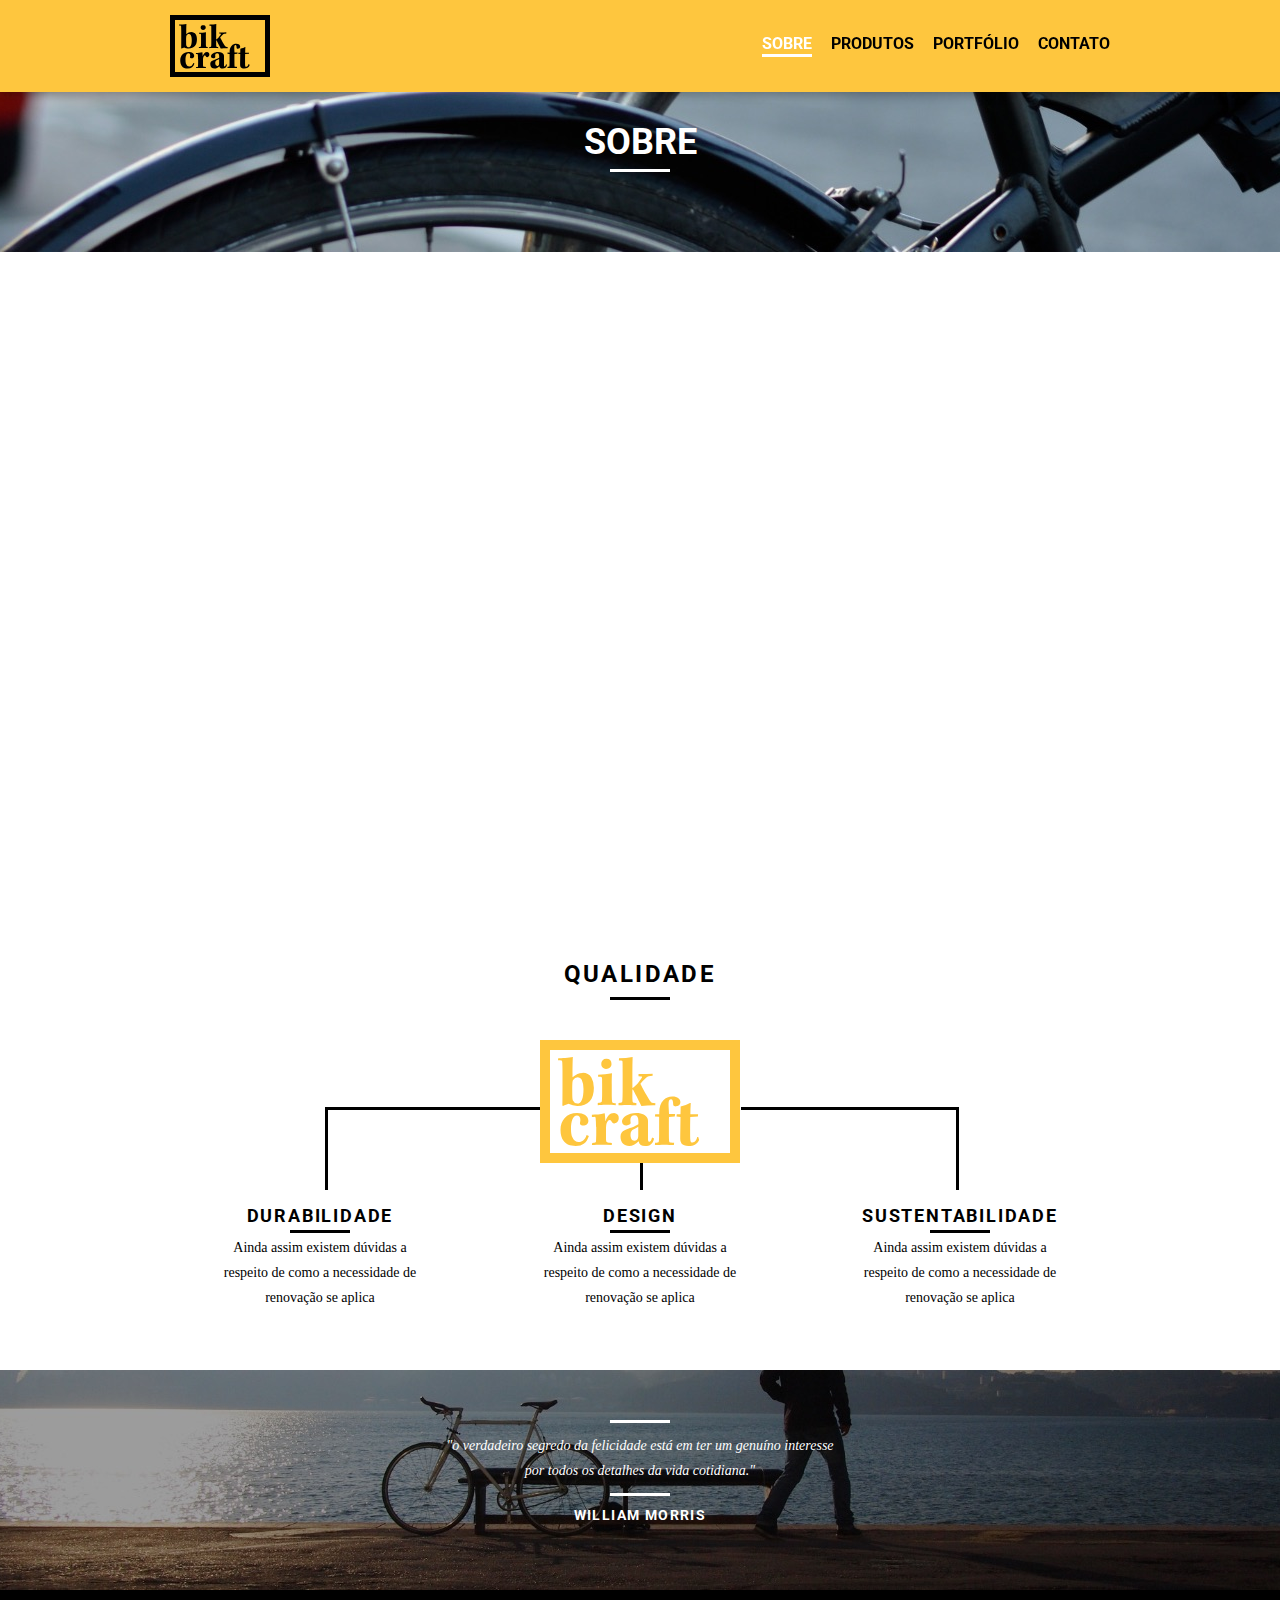
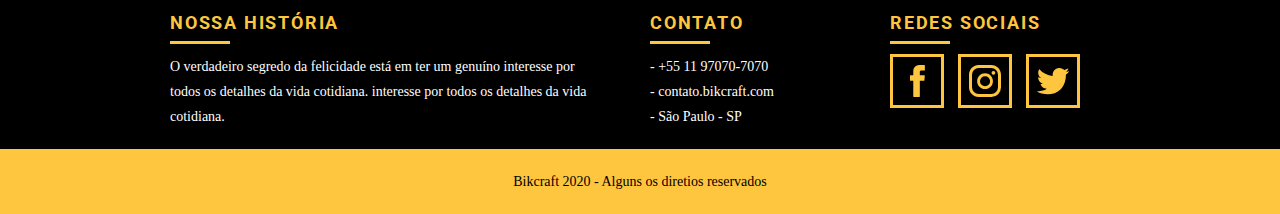
<file: sobre.html>
<!DOCTYPE html>
<html lang="pt-br">

<head>
  <meta charset="UTF-8">
  <meta name="viewport" content="width=device-width, initial-scale=1.0">
  <title>Bikcraft - Sobre</title>
  <link rel="stylesheet" href="css/normalize.css">
  <link rel="stylesheet" href="css/reset.css">
  <link rel="stylesheet" href="css/grid.css">
  <link rel="stylesheet" href="css/style.css">
  <link rel="stylesheet" href="css/sobre.css">
  <link rel="stylesheet" href="css/responsivo.css">

  <link rel="shortcut icon" href="favicon.ico" type="image/x-icon">

  <link href="https://fonts.googleapis.com/css2?family=Roboto:ital,wght@0,400;0,700;1,400&display=swap" rel="stylesheet">

  <!-- Adiciona a classe "js" para javascript no site, apenas para caso o browser usado para acessá-lo não habilite automaticamente (que é raro, mas pode acontece) -->
  <script>document.documentElement.classList.add("js")</script>
</head>

<body>
  <header class="header">
    <div class="container">
      <a href="index.html" class="grid-4" title="home">
        <img src="img/bikcraft.svg" alt="logo bikvcraft">
      </a>
      <nav class="header-menu grid-12">
        <ul>
          <li><a href="sobre.html" title="sobre" class="menu-ativo">Sobre</a></li>
          <li><a href="produtos.html" title="produtos">Produtos</a></li>
          <li><a href="portfolio.html" title="portfolio">Portfólio</a></li>
          <li><a href="contato.html" title="contato">Contato</a></li>
        </ul>
      </nav>
    </div>
  </header>

  <section class="introducao-interna interna-sobre">
    <div class="container">
      <h1 data-anime="400" class="fadeInDown">Sobre</h1>
      <p data-anime="800" class="fadeInDown">conheça mais sobre a bikcraft</p>
    </div>
  </section>

  <section data-anime="1200" class="missao-sobre container fadeInDown">
    <div class="grid-10">
      <h2 class="subtitulo-interno">História, Missão e Visão</h2>
      <p>No mundo atual, a contínua expansão de nossa atividade cumpre um papel essencial na formulação da gestão inovadora da qual fazemos parte da qual fazemos parte.</p>
      <p>No mundo atual, a contínua expansão de nossa atividade cumpre um papel essencial na formulação da gestão inovadora da qual fazemos parte da qual fazemos parte.</p>
    </div>
    <div class="grid-6">
      <h2 class="subtitulo-interno">Valores</h2>
      <ul>
        <li>- Qualidade no processo com</li>
        <li>- Foco no cliente sem perder a</li>
        <li>- Divisão, presernvando a</li>
        <li>- Natureza com sustentabilidade</li>
      </ul>
    </div>

    <div class="grid-16 foto-equipe">
      <img src="img/equipe-bikcraft.jpg" alt="Equipe Bikcraft">
    </div>
  </section>

  <section class="qualidade container">
    <h2 class="subtitulo">Qualidade</h2>
    <img src="img/bikcraft-qualidade.svg" alt="bickcraft">
    <ul class="qualidade-lista">
      <li class="grid-1-3">
        <h3>Durabilidade</h3>
        <p>Ainda assim existem dúvidas a respeito de como a necessidade de renovação se aplica</p>
      </li>
      <li class="grid-1-3">
        <h3>Design</h3>
        <p>Ainda assim existem dúvidas a respeito de como a necessidade de renovação se aplica</p>
      </li>
      <li class="grid-1-3">
        <h3>Sustentabilidade</h3>
        <p>Ainda assim existem dúvidas a respeito de como a necessidade de renovação se aplica</p>
      </li>
    </ul>
  </section>

  <section class="quebra">
    <blockquote class="quote-externo container">
      <p>
        "o verdadeiro segredo da felicidade está em ter um genuíno interesse por todos os detalhes da vida cotidiana."
      </p>
      <cite>WILLIAM MORRIS</cite>
    </blockquote>
  </section>

  <footer>
    <div class="footer">
      <div class="container">
        <div class="grid-8 footer-historia">
          <h3>Nossa História</h3>
          <p>O verdadeiro segredo da felicidade está em ter um genuíno interesse por todos os detalhes da vida cotidiana. interesse por todos os detalhes da vida cotidiana.</p>
        </div>

        <div class="grid-4 footer-contato">
          <h3>Contato</h3>
          <ul>
            <li>- +55 11 97070-7070</li>
            <li>- contato.bikcraft.com</li>
            <li>- São Paulo - SP</li>
          </ul>
        </div>

        <div class="grid-4 footer-redes-sociais">
          <h3>Redes Sociais</h3>
          <ul>
            <li>
              <a href="https://facebook.com" target="_blank">
                <img src="img/redes-sociais/facebook.svg" alt="rede social facebook">
              </a>
            </li>
            <li>
              <a href="https://instagram.com" target="_blank">
                <img src="img/redes-sociais/instagram.svg" alt="rede social instagram">
              </a>
            </li>
            <li>
              <a href="https://twitter.com" target="_blank">
                <img src="img/redes-sociais/twitter.svg" alt="rede social twitter">
              </a>
            </li>
          </ul>
        </div>
      </div>
    </div>

    <div class="copyright">
      <div class="container">
        <p class="grid-16">Bikcraft 2020 - Alguns os diretios reservados</p>
      </div>
    </div>
  </footer>

  <script src="./js/simple-anime.js"></script>
  <script src="./js/script.js"></script>
</body>

</html>
</file>
<file: css/grid.css>
*, *:before, *:after {
  -webkit-box-sizing: border-box; 
  -moz-box-sizing: border-box; 
  box-sizing: border-box;
}

.container {
	width: 960px;
	margin: 0 auto;
	padding: 0px;
	position: relative;
}

.container::after, .container::before {
	content: "";
	display: table;
}

.container::after {
	clear: both;
}

.grid-1, .grid-2, .grid-3, .grid-4, .grid-5, .grid-6, .grid-7, .grid-8, .grid-9, .grid-10, .grid-11, .grid-12, .grid-13, .grid-14, .grid-15, .grid-16, .grid-1-3 {
	float: left;
	margin-left: 10px;
	margin-right: 10px;
}

.grid-1 	{ width: 40px;  }
.grid-2 	{ width: 100px; }
.grid-3 	{ width: 160px; }
.grid-4 	{ width: 220px; }
.grid-5 	{ width: 280px; }
.grid-6 	{ width: 340px; }
.grid-7 	{ width: 400px; }
.grid-8 	{ width: 460px; }
.grid-9 	{ width: 520px; }
.grid-10 	{ width: 580px; }
.grid-11 	{ width: 640px; }
.grid-12 	{ width: 700px; }
.grid-13 	{ width: 760px; }
.grid-14 	{ width: 820px; }
.grid-15 	{ width: 880px; }
.grid-16 	{ width: 940px; }
.grid-1-3	{ width: 300px; }

@media only screen and (min-width: 788px) and (max-width: 979px) {
	.container {
		width: 768px;
	}

	.grid-1 	{ width: 28px;  }
	.grid-2 	{ width: 76px;  }
	.grid-3 	{ width: 124px; }
	.grid-4 	{ width: 172px; }
	.grid-5 	{ width: 220px; }
	.grid-6 	{ width: 268px; }
	.grid-7 	{ width: 316px; }
	.grid-8 	{ width: 364px; }
	.grid-9 	{ width: 412px; }
	.grid-10 	{ width: 460px; }
	.grid-11 	{ width: 508px; }
	.grid-12 	{ width: 556px; }
	.grid-13 	{ width: 604px; }
	.grid-14 	{ width: 652px; }
	.grid-15 	{ width: 700px; }
	.grid-16 	{ width: 748px; }
	.grid-1-3	{ width: 236px; }
}

@media only screen and (max-width: 787px) {
	.container {
		width: 300px;
	}

	.grid-1, .grid-2, .grid-3, .grid-4, .grid-5, .grid-6, .grid-7, .grid-8, .grid-9, .grid-10, .grid-11, .grid-12, .grid-13, .grid-14, .grid-15, .grid-16, .grid-1-3 {
		width: 300px;
		margin: 0;
		margin-bottom: 20px;
		float: none;
	}
}
</file>
<file: css/style.css>
:root {
  --primaryYellow: #FEC63E;
}

::-webkit-scrollbar {
  width: .7rem;
  height: .7rem;
}

::-webkit-scrollbar-track {
  background-color: rgb(220, 220, 220);
}

::-webkit-scrollbar-thumb {
  border-radius: .35rem;
  background-color: grey;
  border: 3px solid rgb(220, 220, 220);
}

* {
  font-family: 'Roboto', sans-serif;
}

p {
  font-family: Georgia, 'Times New Roman', serif;
  font-size: 14px;
  line-height: 25px;
}

.btn {
  border: 3px solid var(--primaryYellow);
  padding: 10px 30px;
  color: var(--primaryYellow);
  font-size: 14px;
  line-height: 20px;
  text-transform: uppercase;
  font-weight: bold;
  letter-spacing: .1em;
  transition: color, background-color .2s ease-in;
}

.btn:hover {
  color: white;
  background-color: var(--primaryYellow);
}

/* só estiliza a tag quando as duas classes etiverem sendo usadas juntas */
.btn.btn-preto {
  border: 3px solid #000000;
  color: #000000;
}

.btn.btn-preto:hover {
  color: white;
  background-color: #000000;
}

.subtitulo {
  font-weight: bold;
  font-size: 24px;
  line-height: 30px;
  letter-spacing: .1em;
  color: #000000;
  text-transform: uppercase;
  text-align: center;
  margin-bottom: 40px
}

.subtitulo::after {
  content: "";
  display: block;
  width: 60px;
  height: 3px;
  background: #000000;
  margin: 8px auto;
}

.subtitulo-interno {
  font-weight: bold;
  font-size: 24px;
  line-height: 30px;
  letter-spacing: .1em;
  color: #000000;
  text-transform: uppercase;
  text-align: left;
  margin-bottom: 20px
}

.subtitulo-interno::after {
  content: "";
  display: block;
  width: 60px;
  height: 3px;
  background: #000000;
  margin: 8px 0;
}

img {
  display: block;
  max-width: 100%;
}

/* Header */

.header {
  background-color: var(--primaryYellow);
  width: 100%;
  padding: 15px 0;
  position: fixed;
  top: 0;
  z-index: 2;
  box-shadow: 0 2px 10px rgb(0, 0, 0, 0.3);
}

.header div {
  display: flex;
  align-items: center;
}

.header-menu ul {
  text-align: right;
}

.header-menu ul li {
  display: inline-block;
  margin-left: 15px;
}

.header-menu ul li a {
  cursor: pointer;
  color: black;
  font-weight: bold;
  text-transform: uppercase;
  display: flex;
  flex-direction: column;
  align-items: center;
}

.header-menu ul li a::after {
  content: "";
  display: block;
  width: 0%;
  height: 3px;
  background-color: black;
  transition: width .2s ease-out;
}

.header-menu ul li a:hover::after {
  width: 100%;
}

.header-menu ul li .menu-ativo {
  cursor: pointer;
  color: #FFFFFF;
  font-weight: bold;
  text-transform: uppercase;
  display: flex;
  flex-direction: column;
  align-items: center;
}

.header-menu ul li .menu-ativo::after {
  content: "";
  display: block;
  width: 100%;
  height: 3px;
  background-color: #FFFFFF;
  transition: width .2s ease-out;
}

/* Introdução */

.introducao {
  margin-top: 92px;
  width: 100%;
  height: 380px;
  background: url("../img/bg.jpg") no-repeat center;
  background-size: cover;
  text-align: center;
  padding-top: 80px;
}

.introducao h1 {
  font-size: 48px;
  color: #FFFFFF;
  font-weight: bold;
  text-transform: uppercase;
}

.quote-externo {
  color: #FFFFFF;
  max-width: 320px;
  margin: 0 auto;
  font-style: italic;
  margin-bottom: 40px;
}

.quote-externo p {
  font-style: italic;
}

.quote-externo cite {
  font-style: normal;
  font-weight: bold;
  font-size: 14px;
  letter-spacing: .1em;
}

.quote-externo p::before, .quote-externo p::after {
  content: "";
  display: block;
  width: 60px;
  height: 3px;
  background: #FFFFFF;
  margin: 10px auto;
}

/* Intordução Interna */

.introducao-interna {
  width: 100%;
  margin-top: 92px;
  height: 160px;
  text-align: center;
  color: #FFFFFF;
  padding-top: 30px;
}

.introducao-interna h1 {
  font-size: 36px;
  color: #FFFFFF;
  font-weight: bold;
  text-transform: uppercase;
}

.introducao-interna h1::after {
  content: "";
  display: block;
  width: 60px;
  height: 3px;
  background: #FFFFFF;
  margin: 6px auto;
}

/* Produtos */

.produtos {
  padding: 60px 0;
}

.produtos-lista {
  margin-bottom: 60px;
}

.produtos-lista li {
  background-color: var(--primaryYellow);
  text-align: center;
  box-shadow: 2px 4px 10px rgb(0, 0, 0, .2);
}

.produtos-lista li img {
  margin: 0 auto;
}

.produtos-lista li h3 {
  font-weight: bold;
  font-size: 18px;
  line-height: 25px;
  text-transform: uppercase;
  letter-spacing: .1em;
  margin-top: 20px;
}

.produtos-lista li h3::after {
  content: "";
  display: block;
  width: 60px;
  height: 3px;
  background: #000000;
  margin: 2px auto;
}

.produtos-lista li p {
  padding: 10px 20px 20px; /* cima, horizontal, baixo */
}

.produtos-icone {
  background-color: #000000;
  padding: 20px;
}

.call {
  text-align: center;
  padding-top: 40px;
  clear: both;
}

.call p {
  margin-bottom: 20px;
}

/* Portfólio */

.portfolio {
  width: 100%;
  background-color: #000000;
  padding: 40px 0;
  margin-top: 20px;
}

/* .portfolio-listai li:nth-of-type(3) também daria certo */
.portfolio-lista li:last-child {
  margin-top: 20px;
}

.portfolio .subtitulo {
  color: var(--primaryYellow);
}

.portfolio .subtitulo::after {
  background-color: var(--primaryYellow);
}

.portfolio .call p {
  color: #FFFFFF;
}

/* Qualidade */

.qualidade {
  padding: 60px 0;
}

.qualidade::after {
  content: "";
  width: 634px;
  height: 83px;
  display: block;
  background: url("../img/linhas.svg") no-repeat center;
  position: absolute;
  top: 208px;
  right: 161px;
  z-index: -1;
}

.qualidade img {
  margin: 0 auto;
}

.qualidade-lista {
  padding-top: 20px;
  overflow: auto; /* clear fix por conta do float left nos grids */
}

.qualidade-lista li {
  text-align: center;
  padding: 0 40px;
}

.qualidade-lista li h3 {
  font-weight: bold;
  font-size: 18px;
  line-height: 25px;
  text-transform: uppercase;
  letter-spacing: .1em;
  margin-top: 20px;
}

.qualidade-lista li h3::after {
  content: "";
  display: block;
  width: 60px;
  height: 3px;
  background: #000000;
  margin: 2px auto;
}

/* Footer */

.quebra {
  background: url('../img/bg-footer.jpg') no-repeat center;
  background-size: cover;
  width: 100%;
  height: 220px;
  text-align: center;
  padding-top: 40px;
}

.quebra .quote-externo {
  max-width: 400px;
}

.footer {
  width: 100%;
  background-color: #000000;
  color: #ffffff;
  padding: 20px 0;
}

.footer h3 {
  font-size:18px;
  line-height: 25px;
  color: var(--primaryYellow);
  text-transform: uppercase;
  letter-spacing: .1em;
  font-weight: bold;
}

.footer h3::after {
  content: "";
  display: block;
  width: 60px;
  height: 3px;
  background-color: var(--primaryYellow);
  margin: 6px 0 10px;
}

.footer-historia {
  padding-right: 40px;
}

.footer-contato ul li {
  font-size: 14px;
  line-height: 25px;
  font-family: Georgia, 'Times New Roman', serif;
}

.footer-redes-sociais ul li {
  display: inline-block;
  margin-right: 10px;
}

.footer-redes-sociais ul li a {
  border: 3px solid var(--primaryYellow);
  display: block;
  padding: 8px;
  transition: border-color .2s ease-in;
}

.footer-redes-sociais ul li a:hover {
  border-color: #ffffff;
}

.copyright {
  background-color: var(--primaryYellow);
  width: 100%;
  padding: 20px 0;
}

.copyright p {
  text-align: center;
}

/* Slides */

/* Adicione o CSS Essencial abaixo */
.js [data-slide] {
  position: relative;
}

.js [data-slide] > * {
  position: absolute;
  top: 0px;
  opacity: 0;
}

.js [data-slide] > .active {
  position: relative;
  opacity: 1;
  transition: opacity 500ms;
  z-index: 1;
}

/* CSS recomendado para a navegação */
.js [data-slide-nav] {
  display: block;
  justify-content: center;
  text-align: center;
  margin-top: 20px;
}

.js [data-slide-nav] > button {
  display: inline-block;
  width: 12px;
  height: 12px;
  margin: 4px;
  border: none;
  padding: 0px;
  border-radius: 6px;
  background: #1d1d1d;
  text-indent: -100px;
  overflow: hidden;
  cursor: pointer;
  outline: none;
  transition: transform 300ms;
}

.js [data-slide-nav] > button.active {
  background: #fec454;
  transform: scale(1.5);
}

/* Animações */

/* CSS personalizado dependendo da animação desejada */
.js .fadeInDown {
  transform: translate3d(0,-20px,0);
}

.js .fadeInUp {
  transform: translate3d(0,20px,0);
}

.js .fadeInRight {
  transform: translate3d(20px,0,0);
}

.js .fadeInLeft {
  transform: translate3d(-20px,0,0);
}

.js [data-anime] {
  opacity: 0;
}
.js .anime {
  opacity: 1;
  transform: none;
  transition: transform .8s, opacity .8s;
}
</file>
<file: css/responsivo.css>
/* Estilos responsivos para Tablets */
@media only screen and (min-width: 788px) and (max-width: 979px) {
	/* Home > Qualidade */
	.qualidade::after {
		right: 66px;
	}

	.qualidade-lista li {
		padding: 0 10px;
	}

	/* Footer > Redes Sociais */
	.footer-redes-sociais ul li a {
		padding: 5px;
	}

	.footer-redes-sociais ul li a img {
		width: 26px;
		height: 26px;
	}

	/* Produtos */
	.produto-item h2 {
		top: -150px;
		margin-bottom: -56px;
	}

	.produto-icone {
		padding: 41px 0;
	}

	.produto-info p {
		font-size: 14px;
		line-height: 20px;
		padding: 20px 30px;
		height: 122px;
	}

	.produto-info ul li {
		width: 181px;
		height: 49px;
	}
}

/* Estilos responsivos para Smartphones */
@media only screen and (max-width: 787px) {
	/* Header */
	.header {
		position: relative;
		padding-bottom: 0;
	}

	.header img {
		margin: 0 auto;
		width: 120%;
		height: auto;
		padding-right: 30px;
	}

	.header-menu {
		text-align: center;
	}

	.header-menu ul {
		text-align: center;
		border-left: 3px solid black;
		padding: 10px 10px 0 0;
	}

	.header-menu ul li {
		padding-bottom: 5px;
	}

	/* Introdução */
	.introducao {
		margin-top: 0;
		padding-top: 65px;
		background: url("../img/bg-mobile.jpg") no-repeat center;
		background-size: cover;
	}

	.introducao-interna {
		margin-top: 0;
	}

	.introducao h1 {
		font-size: 36px;
	}

	/* Call to action */
	.call {
		padding-top: 10px;
	}

	/* Home > Qualidade */
	.qualidade::after {
		display: none;
	}

	/* Sobre */
	.missao-sobre p {
		font-size: 14px;
		line-height: 20px;
		padding-right: 0;
	}

	.missao-sobre ul li {
		font-size: 14px;
		line-height: 25px;
	}

		/* Produtos */
		.produto-item h2 {
			top: -100px;
			margin-bottom: -68px;
		}
	
		.produto-icone {
			padding: 41px 0;
		}
	
		.produto-info p {
			font-size: 14px;
			line-height: 20px;
			padding: 20px 30px;
			height: auto;
		}
	
		.produto-info ul li {
			width: 149px;
			height: 49px;
			font-size: 14px;
			line-height: 20px;
			padding-top: 16px;
		}

		.form {
			padding-right: 0px;
		}

		.orcamento-dados ul {
			padding-right: 0px;
		}

		/* Contato */
		.contato-form {
			padding-right: 0px;
			margin-bottom: 40px;
		}		
}
</file>
<file: css/contato.css>
.interna-contato {
  background: url('../img/bg-contato.jpg') no-repeat center;
  background-size: cover;
}

/* Contato */

.contato {
  padding: 40px 0;
}

.contato-form {
  padding-right: 60px;
}

.contato-form label {
  display: block;
  font-family: Georgia, 'Times New Roman', serif;
  font-size: 18px;
  line-height: 25px;
  margin-bottom: 4px;
}

.contato-form input {
  display: block;
  width: 100%;
  border: 4px solid var(--primaryYellow);
  background-color: transparent;
  outline: none;
  padding: 7px 10px;
  margin-bottom: 10px;
  font-size: 14px;
  font-family: Georgia, 'Times New Roman', serif;
  transition: box-shadow .25s ease-in;
}

.contato-form input:focus {
  box-shadow: 0 0 0 4px #fec43e7c;
}

.contato-form textarea {
  display: block;
  width: 100%;
  height: 120px;
  border: 4px solid var(--primaryYellow);
  background-color: transparent;
  color: #FFFFFF;
  outline: none;
  padding: 7px 10px;
  margin-bottom: 20px;
  font-size: 14px;
  font-family: Georgia, 'Times New Roman', serif;
  transition: box-shadow .25s ease-in;
}

.contato-form textarea:focus {
  box-shadow: 0 0 0 4px #fec43e7c;
}

.contato-form button {
  background-color: transparent;
  padding: 7px 40px;
  cursor: pointer
}

.contato-dados h3 {
  font-size: 18px;
  text-transform: uppercase;
  color: var(--primaryYellow);
  line-height: 25px;
  font-weight: bold;
}

.contato-dados span {
  display: block;
  font-size: 18px;
  line-height: 30px;
  font-family: Georgia, 'Times New Roman', serif;
}

.contato-dados span:nth-of-type(even) {
  /* nth-of-type pois está fora da lista, já que nth-child só funciona dentro dos itens da ul */
  margin-bottom: 30px;
}

.contato-dados ul {
  margin-top: 10px;
}

.contato-dados ul li {
  display: inline-block;
  margin-right: 10px;
}

.contato-dados ul li a {
  border: 3px solid var(--primaryYellow);
  display: block;
  padding: 8px;
  transition: border-color .2s ease-in;
}

.contato-dados ul li a:hover {
  border-color: #000000;
}

.contato-mapa {
  margin-bottom: 60px;
}
</file>
<file: css/portfolio.css>
.interna-portfolio {
  background: url('../img/bg-portfolio.jpg') no-repeat center;
  background-size: cover;
}

.quote-clientes {
  padding: 60px 0;
  max-width: 460px;
  margin: 0 auto;
}

.quote-clientes p {
  text-align: center;
  font-family: Georgia, 'Times New Roman', serif;
  font-size: 18px;
  line-height: 25px;
  font-style: italic;
  margin-bottom: 20px;
}

.quote-clientes cite {
  font-size: 18px;
  font-weight: bold;
  font-style: normal;
  float: right;
}
</file>
<file: css/produtos.css>
.interna-produtos {
  background: url('../img/bg-produtos.jpg') no-repeat center;
  background-size: cover;
}

.produto-item {
  padding-top: 60px;
}

.produto-icone {
  background-color: #000000;
  padding: 70px 0;
}

.produto-icone img {
  margin: 0 auto;
}

.produto-item h2 {
  font-size: 36px;
  text-transform: uppercase;
  letter-spacing: .1em;
  font-weight: bold;
  position: relative;
  top: -180px;
  text-align: center;
  color: #FFFFFF;
  margin-bottom: -56px; /* margin negativa pois mesmo com position relative, o item continua ocupando o lugar original dele */
}

.produto-item h2::before, .produto-item h2::after {
  content: "";
  display: block;
  width: 60px;
  height: 3px;
  background-color: #FFFFFF;
  margin: 6px auto 8px;
}

.produto-info {
  background-color: #000000;
}

.produto-info p {
  color: #FFFFFF;
  line-height: 25px;
  font-size: 18px;
  padding: 30px 40px;
  height: 180px;
}

.produto-info ul li {
  background-color: var(--primaryYellow);
  text-transform: uppercase;
  font-size: 18px;
  font-weight: bold;
  line-height: 20px;
  float: left;
  width: 229px;
  height: 49px;
  text-align: center;
  padding-top: 16px;
}

.produto-info ul li:nth-child(1), .produto-info ul li:nth-child(2) {
  margin-bottom: 2px;
}

.produto-info ul li:nth-child(even) {
  /* odd fala com os filhos ímpares, se fosse even, seriam os pares */
  margin-left: 2px;
}

/* Orçamento */

.orcamento {
  background-color: #000000;
  width: 100%;
  margin-top: 60px;
  padding: 40px 0;
}

.orcamento h2 {
  color: var(--primaryYellow);
}

.orcamento h2::after {
  background-color: var(--primaryYellow);
}

.form {
  padding-right: 60px;
}

.form label {
  display: block;
  color: #FFFFFF;
  font-family: Georgia, 'Times New Roman', serif;
  font-size: 18px;
  line-height: 25px;
  margin-bottom: 4px;
}

.form input {
  display: block;
  width: 100%;
  border: 3px solid var(--primaryYellow);
  background-color: transparent;
  color: #FFFFFF;
  outline: none;
  padding: 7px 10px;
  margin-bottom: 10px;
  font-size: 14px;
  font-family: Georgia, 'Times New Roman', serif;
  transition: box-shadow .25s ease-in;
}

.form input:focus {
  box-shadow: 0 0 0 4px #fec43e7c;
}

.form textarea {
  display: block;
  width: 100%;
  height: 120px;
  border: 4px solid var(--primaryYellow);
  background-color: transparent;
  color: #FFFFFF;
  outline: none;
  padding: 7px 10px;
  margin-bottom: 20px;
  font-size: 14px;
  font-family: Georgia, 'Times New Roman', serif;
  transition: box-shadow .25s ease-in;
}

.form textarea:focus {
  box-shadow: 0 0 0 4px #fec43e7c;
}

.form button {
  background-color: transparent;
  padding: 7px 40px;
  cursor: pointer;
}

.orcamento-dados {
  color: #FFFFFF;
}

.orcamento-dados h3 {
  font-size: 18px;
  text-transform: uppercase;
  color: var(--primaryYellow);
  line-height: 25px;
  font-weight: bold;
}

.orcamento-dados span {
  display: block;
  font-size: 18px;
  line-height: 30px;
  font-family: Georgia, 'Times New Roman', serif;
}

.orcamento-dados span:nth-of-type(2) {
  margin-bottom: 40px;
}

.orcamento-dados ul {
  padding-right: 60px;
}

.orcamento-dados ul li {
  font-family: Georgia, 'Times New Roman', serif;
  font-size: 14px;
  padding: 10px 15px;
}

.orcamento-dados ul li:nth-child(odd) {
  background-color: #1D1D1D;
}

.orcamento-dados p {
  margin: 8px 0;
}
</file>
<file: css/sobre.css>
.interna-sobre {
  background: url('../img/bg-sobre.jpg') no-repeat center;
  background-size: cover;
}

.missao-sobre {
  padding-top: 60px;
}

.missao-sobre p {
  font-size: 18px;
  line-height: 25px;
  margin-bottom: 1em;
  padding-right: 60px;
}

.missao-sobre ul li {
  font-size: 18px;
  line-height: 28px;
  font-family: Georgia, 'Times New Roman', Times, serif;
}

.foto-equipe {
  padding-top: 20px;
}
</file>
